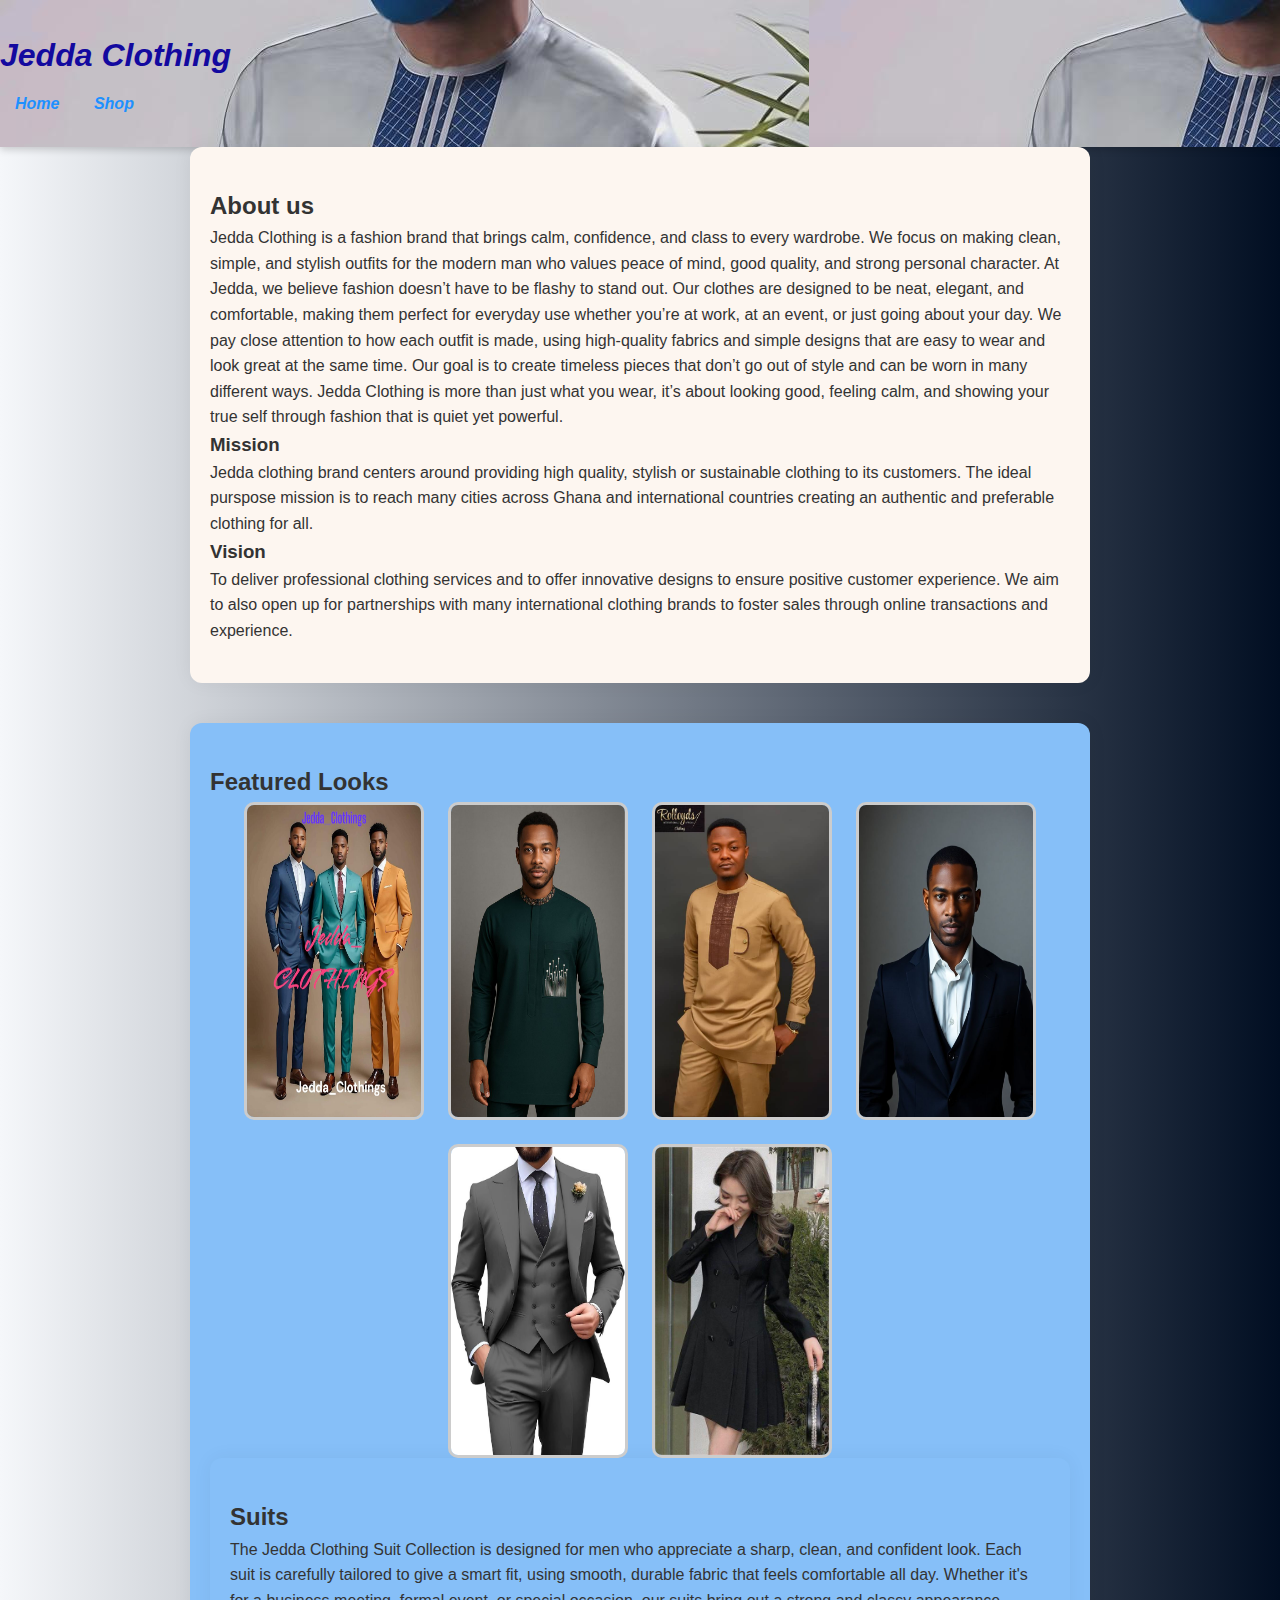
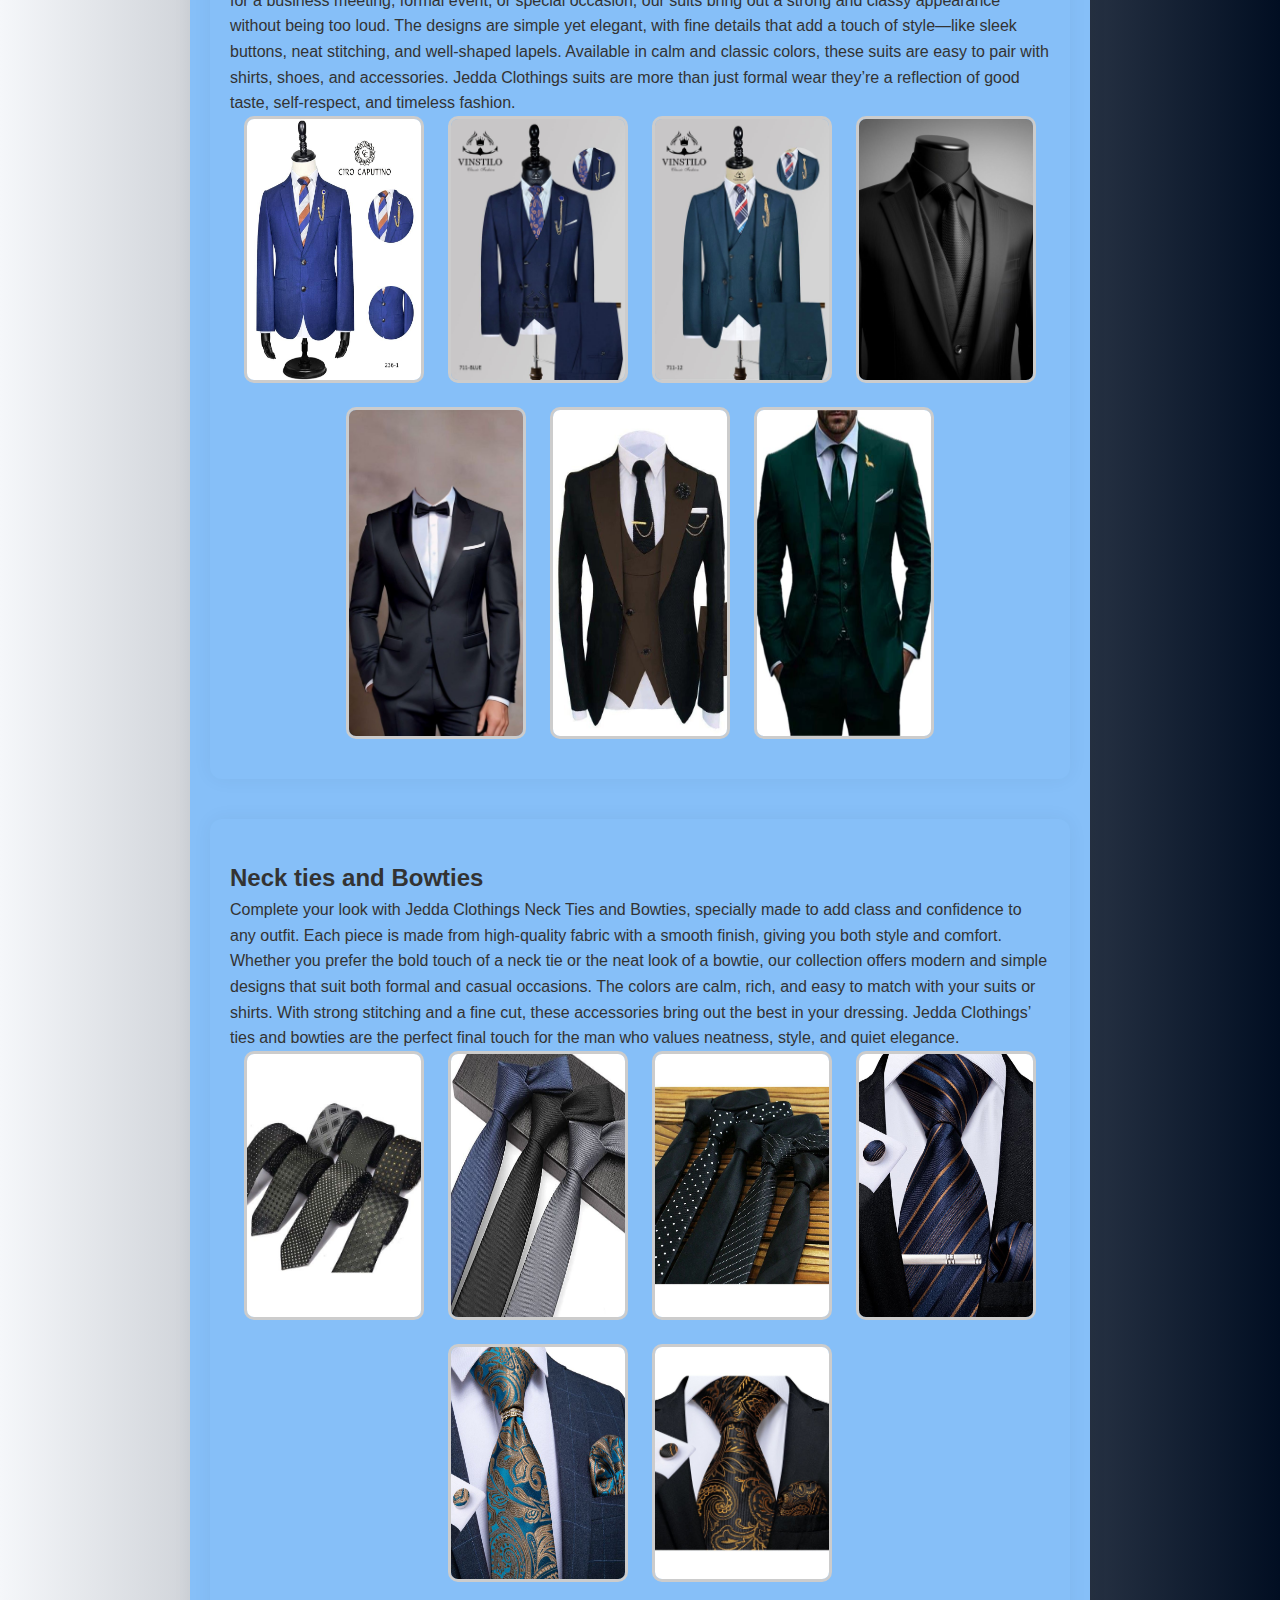
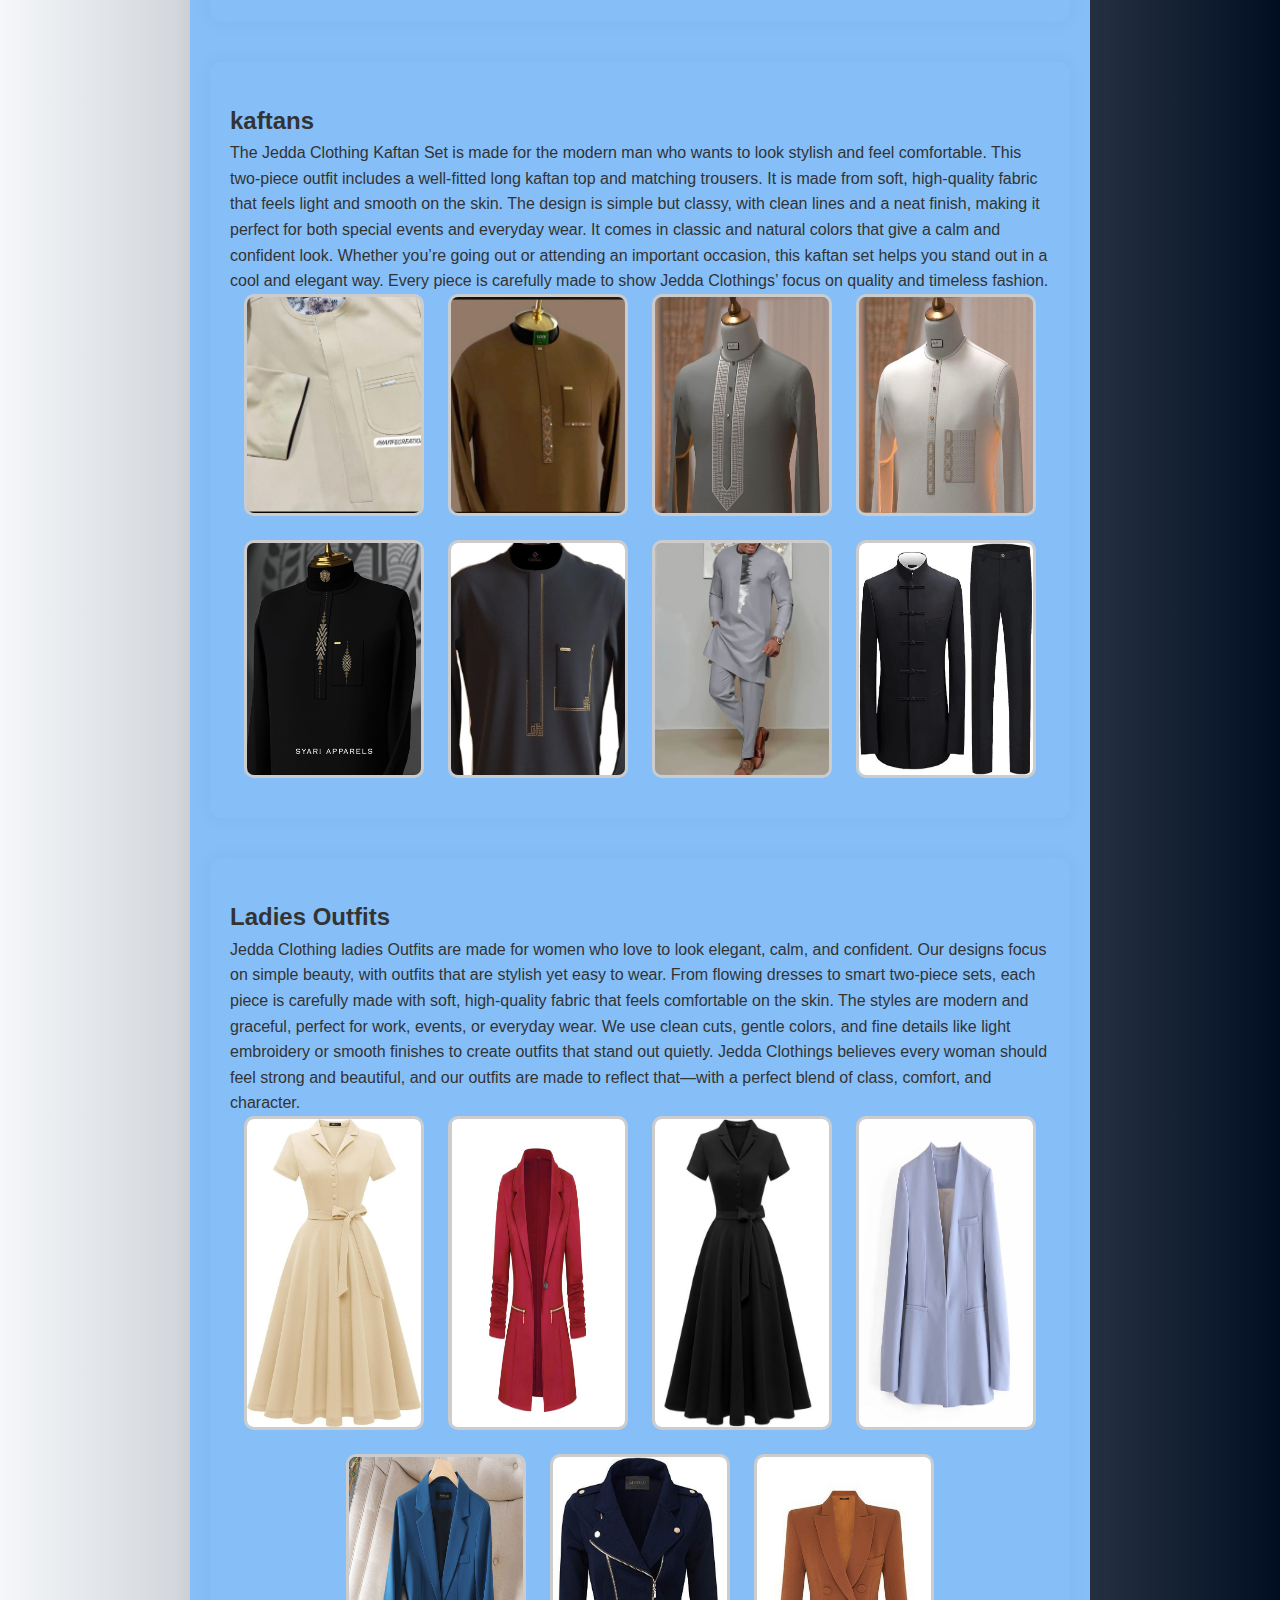
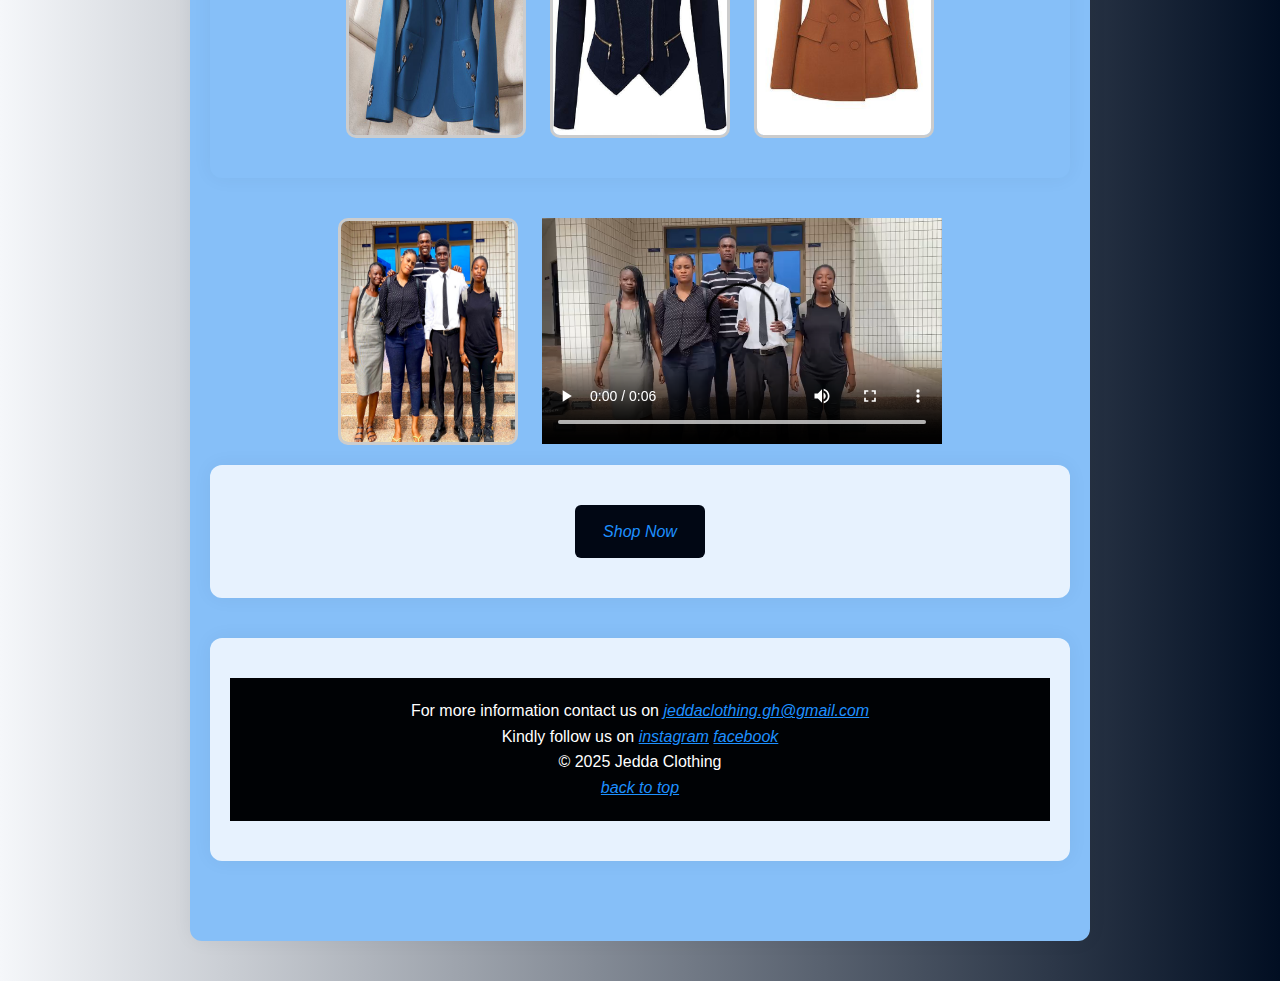
<file: index.html>
<!DOCTYPE html>
<html lang="en">

<head>
  <meta charset="UTF-8" />
  <meta name="viewport" content="width=device-width, initial-scale=1.0" />
  <title>Jedda Clothing - Home</title>
  <link rel="stylesheet" href="styles.css" />
</head>

<body>
  <header>
    <h1>Jedda Clothing</h1>
    <nav>
      <ul>
        <li><a href="index.html">Home</a></li>
        <li><a href="purchase.html">Shop</a></li>
      </ul>
    </nav>
  </header>
  <section id="about">
    <h2>About us</h2>
    <p>
      Jedda Clothing is a fashion brand that brings calm,
      confidence, and class to every wardrobe. We focus on making clean,
      simple, and stylish outfits for the modern man who values peace of mind,
      good quality, and strong personal character. At Jedda, we believe
      fashion doesn’t have to be flashy to stand out. Our clothes are designed
      to be neat, elegant, and comfortable, making them perfect for everyday
      use whether you’re at work, at an event, or just going about your day.
      We pay close attention to how each outfit is made, using high-quality
      fabrics and simple designs that are easy to wear and look great at the
      same time. Our goal is to create timeless pieces that don’t go out of
      style and can be worn in many different ways. Jedda Clothing is more
      than just what you wear, it’s about looking good, feeling calm, and
      showing your true self through fashion that is quiet yet powerful.

    <h3>Mission</h3>
    <p>
      Jedda clothing brand centers around providing high quality, stylish or sustainable clothing to its customers. The
      ideal purspose mission is to reach many cities across Ghana and international countries creating an authentic and
      preferable clothing for all.
    </p>

    <h3>Vision</h3>
    <p>
      To deliver professional clothing services and to offer innovative designs to ensure positive customer experience.
      We aim to also open up for partnerships with many international clothing brands to foster sales through online
      transactions and experience.
    </p>
  </section>

  <section id="collection">
    <h2>Featured Looks</h2>
    <div class="gallery">
      <img src="images/dress1.jpeg" alt="Look 1" />
      <img src="images/kaf5.jpg" alt="" />
      <img src="images/kaf6.jpg" alt="Look 3" />
      <img src="images/dress9.jpg" alt="Look 1" />
      <img src="images/dress11.jpg" alt="black suit" />
      <img src="images/ladyfeat.jpg" alt="">
    </div>
    <section id="collection">
      <h2>Suits</h2>
      <p>
        The Jedda Clothing Suit Collection is designed for men who appreciate a sharp, clean, and confident look. Each
        suit is carefully tailored to give a smart fit, using smooth, durable fabric that feels comfortable all day.
        Whether it's for a business meeting, formal event, or special occasion, our suits bring out a strong and classy
        appearance without being too loud. The designs are simple yet elegant, with fine details that add a touch of
        style—like sleek buttons, neat stitching, and well-shaped lapels. Available in calm and classic colors, these
        suits are easy to pair with shirts, shoes, and accessories. Jedda Clothings suits are more than just formal wear
        they’re a reflection of good taste, self-respect, and timeless fashion.
      </p>
      <div class="gallery">
        <img src="images/dress2.jpeg" alt="blue suit" />
        <img src="images/dress3.jpeg" alt="Look 3" />
        <img src="images/dress4.jpeg" alt="Look 1" />
        <img src="images/dress15.jpg" alt="">
        <img src="images/dress14.jpg" alt="">
        <img src="images/dress13.jpg" alt="">
        <img src="images/dress12.jpg" alt="">
      </div>
    </section>
    <section id="collection">
      <h2>Neck ties and Bowties</h2>
      <p>
        Complete your look with Jedda Clothings Neck Ties and Bowties, specially made to add class and confidence to any
        outfit. Each piece is made from high-quality fabric with a smooth finish, giving you both style and comfort.
        Whether you prefer the bold touch of a neck tie or the neat look of a bowtie, our collection offers modern and
        simple designs that suit both formal and casual occasions. The colors are calm, rich, and easy to match with
        your suits or shirts. With strong stitching and a fine cut, these accessories bring out the best in your
        dressing. Jedda Clothings’ ties and bowties are the perfect final touch for the man who values neatness, style,
        and quiet elegance.
      </p>
      <div class="gallery">
        <img src="images/tie.jpg" alt="Look 1" />
        <img src="images/tie1.jpg" alt="" />
        <img src="images/tie3.jpg" alt="Look 1" />
        <img src="images/tie4.jpg" alt="Look 1" />
        <img src="images/tie5.jpg" alt="Look 1" />
        <img src="images/tie6.jpg" alt="" />
      </div>
    </section>
    <section id="collection">
      <h2>kaftans</h2>
      <p>The Jedda Clothing Kaftan Set is made for the modern man who wants to look stylish and feel comfortable. This
        two-piece outfit includes a well-fitted long kaftan top and matching trousers. It is made from soft,
        high-quality fabric that feels light and smooth on the skin. The design is simple but classy, with clean lines
        and a neat finish, making it perfect for both special events and everyday wear. It comes in classic and natural
        colors that give a calm and confident look. Whether you’re going out or attending an important occasion, this
        kaftan set helps you stand out in a cool and elegant way. Every piece is carefully made to show Jedda Clothings’
        focus on quality and timeless fashion.</p>
      <div class="gallery">
        <img src="images/kaf100.jpg" alt="" />
        <img src="images/kaf200.jpg" alt="" />
        <img src="images/kaf300.jpg" alt="" />
        <img src="images/kaf400.jpg" alt="" />
        <img src="images/kaf500.jpg" alt="" />
        <img src="images/kaf8.jpg" alt="" />
        <img src="images/kaf9.jpg" alt="" />
        <img src="images/dress16.jpg" alt="" />
      </div>
    </section>

    <section id="collection">
      <h2>Ladies Outfits</h2>
      <p>Jedda Clothing ladies Outfits are made for women who love to look elegant, calm, and confident. Our designs
        focus on simple beauty, with outfits that are stylish yet easy to wear. From flowing dresses to smart two-piece
        sets, each piece is carefully made with soft, high-quality fabric that feels comfortable on the skin. The styles
        are modern and graceful, perfect for work, events, or everyday wear. We use clean cuts, gentle colors, and fine
        details like light embroidery or smooth finishes to create outfits that stand out quietly. Jedda Clothings
        believes every woman should feel strong and beautiful, and our outfits are made to reflect that—with a perfect
        blend of class, comfort, and character.</p>
      <div class="gallery">
        <img src="images/ladyfit1.jpg" alt="" />
        <img src="images/ladyfit 7.jpg" alt="" />
        <img src="images/ladyfit2.jpg" alt="" />
        <img src="images/ladyfit4.jpg" alt="" />
        <img src="images/ladyfit5.jpg" alt="" />
        <img src="images/ladyfit8.jpg" alt="" />
        <img src="images/ladyfit6.jpg" alt="" />
      </div>
    </section>

    <div class="gallery">
      <img src="/images/peeps.jpg" alt="">
      <video controls src="/videos/membs.mp4"></video>
    </div>
    <section style="text-align: center; margin-top: 20px">
      <a href="purchase.html" class="shop-button">Shop Now</a>
    </section>
    <section>
      <footer>
        <p>For more information contact us on <a href="mailto:jeddaclothing.gh@gmail.com">jeddaclothing.gh@gmail.com</a>
        </p>
        Kindly follow us on
        <a href="https://www.instagram.com/jedda_clothing?igsh=MWE3aXozYTN5N3hpOA%3D%3D&utm_source=qr"
          target="_blank">instagram</a>
        <a href="https://www.facebook.com/share/192oAiui7m/?mibextid=wwXIfr">facebook</a>
        <p>&copy; 2025 Jedda Clothing</p>
        <p><a href="/index.html">back to top</a></p>
      </footer>
    </section>
</body>

</html>
</file>
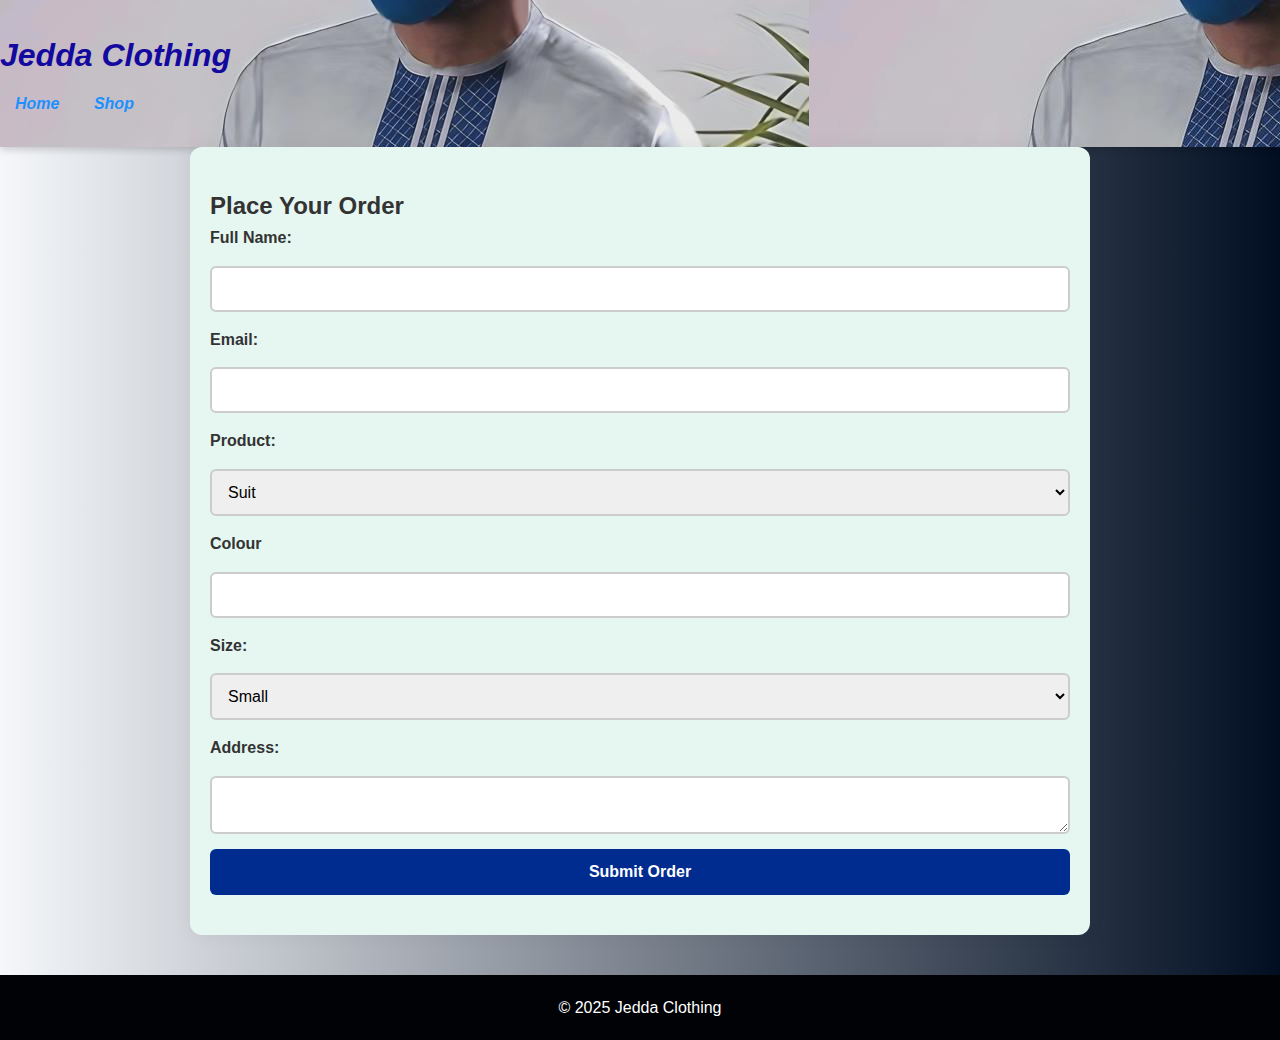
<file: purchase.html>
<!DOCTYPE html>
<html lang="en">
  <head>
    <meta charset="UTF-8" />
    <meta name="viewport" content="width=device-width, initial-scale=1.0" />
    <title>Jedda Clothing - Purchase</title>
    <link rel="stylesheet" href="styles.css" />
  </head>
  <body>
    <header>
      <h1>Jedda Clothing</h1>
      <nav>
        <ul>
          <li><a href="index.html">Home</a></li>
          <li><a href="purchase.html">Shop</a></li>
        </ul>
      </nav>
    </header>

    <section id="purchase">
      <h2>Place Your Order</h2>
      <form id="purchaseForm">
        <label for="name">Full Name:</label>
        <input type="text" id="name" required />

        <label for="email">Email:</label>
        <input type="email" id="email" required />

        <label for="product">Product:</label>
        <select id="product">
          <option value="Suit">Suit</option>
          <option value="Neck tie">Neck Tie</option>
          <option value="Kaftan">Kaftan</option>
          <option value="Bowtie">Bowtie</option>
        </select>
        <label for="product">Colour</label>
        <input type="colour" id="Colour" required />
        <label for="size">Size:</label>
        <select id="size">
          <option>Small</option>
          <option>Medium</option>
          <option>Large</option>
        </select>

        <label for="address">Address:</label>
        <textarea id="address" required></textarea>

        <button type="submit">Submit Order</button>
      </form>
    </section>

    <footer>
      <p>&copy; 2025 Jedda Clothing</p>
      <a href=""></a>
    </footer>

    <script>
      document
        .getElementById("purchaseForm")
        .addEventListener("submit", function (e) {
          e.preventDefault();
          const name = document.getElementById("name").value;
          const product = document.getElementById("product").value;
          alert(
            `Thank you, ${name}. Your order for ${product} has been received.`
          );
          this.reset();
        });
    </script>
  </body>
</html>
</file>
<file: styles.css>
* {
    box-sizing: border-box;
    margin: 0;
    padding: 0;
  }
  body {
    font-family: 'Segoe UI', Tahoma, Geneva, Verdana, sans-serif;
    background: linear-gradient(to right, #f5f7fa, #010e22);
    color: #333;
    line-height: 1.6;
  }
  
  header {
    background-image: url("images/heading.jpeg");
    color: hsl(244, 89%, 33%);
    padding: 30px 0;
    text-align: left;
    box-shadow: 0 2px 8px rgba(0,0,0,0.2);
    font-style: oblique;
  }



  nav ul {
    list-style: none;
    padding-top: 10px;
  }
  nav ul li {
    display: inline;
    margin: 0 15px;
  }
  nav ul li a {
    color: #fff;
    text-decoration: none;
    font-weight: bold;
  }
  nav ul li a:hover {
    text-decoration: underline;
  }
  
  section {
    padding: 40px 20px;
    max-width: 900px;
    margin: auto;
    background: #ffffffcc;
    border-radius: 12px;
    box-shadow: 0 0 20px rgba(0,0,0,0.05);
    margin-bottom: 40px;
  }
  
  section#about {
    background: #fdf6f0;
  }
  section#collection {
    background: #86bff8;
  }
  section#purchase {
    background: #e6f7f2;
  }
  
  .gallery {
    display: flex;
    gap: 1.5em;
    justify-content: center;
    flex-wrap: wrap;
  }
  .gallery img {
    width: 180px;
    height: auto;
    border: 3px solid #ccc;
    border-radius: 10px;
    transition: transform 0.3s ease;
  }
  .gallery img:hover {
    transform: scale(1.05);
  }
  
  form {
    display: flex;
    flex-direction: column;
    gap: 15px;
  }
  form label {
    font-weight: bold;
  }
  form input,
  form select,
  form textarea {
    padding: 12px;
    border: 2px solid #ccc;
    border-radius: 6px;
    font-size: 1em;
  }
  form input:focus,
  form select:focus,
  form textarea:focus {
    border-color: #39B0F2;
    outline: none;
  }
  form button {
    background-color: #002C8F;
    color: white;
    border: none;
    padding: 14px;
    border-radius: 6px;
    cursor: pointer;
    font-weight: bold;
    font-size: 1em;
  }
  form button:hover {
    background-color: #0052d4;
  }
  
  footer {
    text-align: center;
    background-color: #000205;
    color: white;
    padding: 20px;
  }
  
  .shop-button {
    display: inline-block;
    padding: 14px 28px;
    background-color: #010714;
    color: white;
    border-radius: 6px;
    font-size: 1em;
    text-decoration: none;
    transition: background-color 0.3s ease;
  }
  .shop-button:hover {
    background-color: #0052d4;
  }
  
  @media screen and (max-width: 780px) {
    .gallery img {
      width: 100%;
    }
  }

  a:link, a:visited {
    color: dodgerblue;
    font-style: italic;
  }
   a:hover, a:focus {
    color: deeppink;
   }

  .point {
    font-weight: bolder;
  }

  video {
    width: 400px;
  }
  
  img{
    width: 250px;
    height: auto;
  }

  .unif {
    background-color: #000205;
    width: 650px;
  }
</file>
